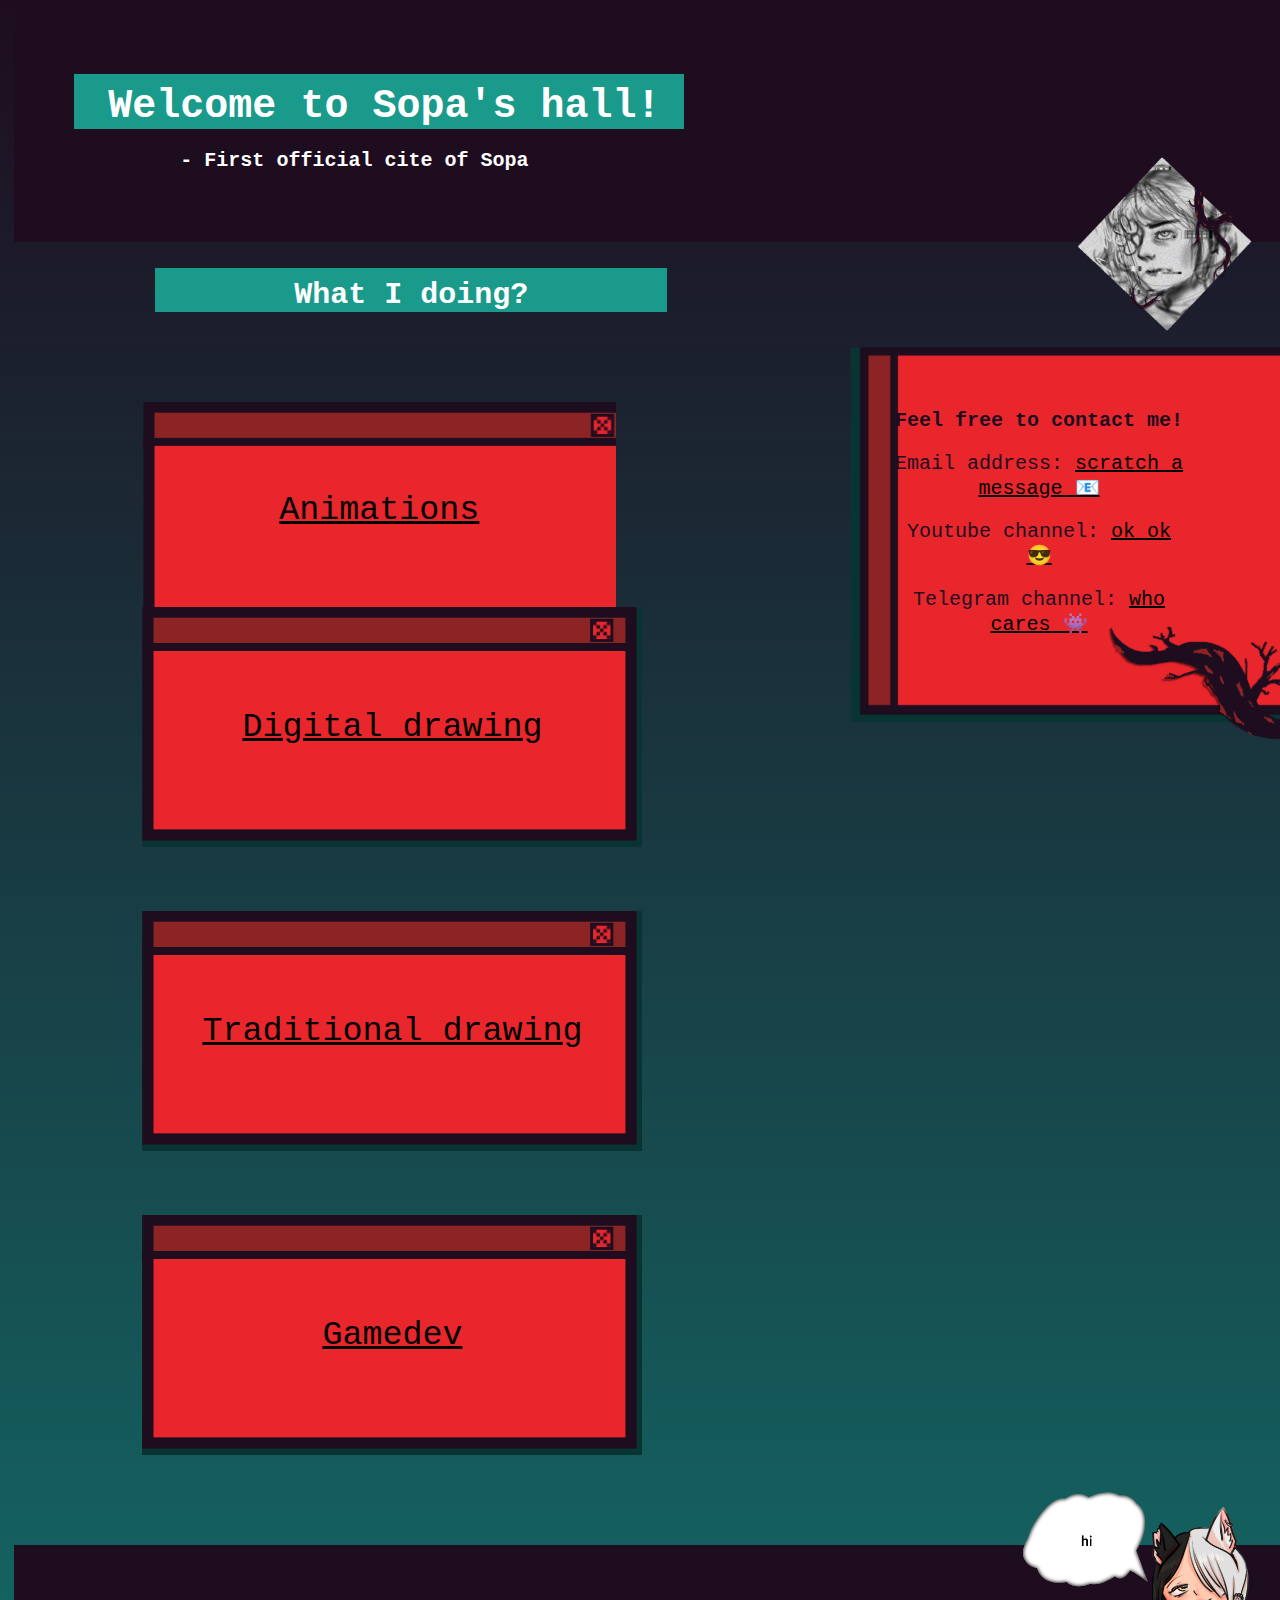
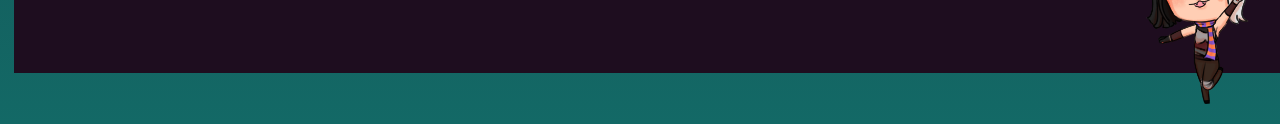
<file: index.html>
<!DOCTYPE html>
   <HTML lang="en">
       <html>
           <head>
               <title>Sopa</title>
               <link rel="shortcut icon" type="x-icon" href="./images/blackcube fanicon.png">
               <link rel="stylesheet" href="style/style.css">
               <header> 
                
            <h4>Welcome to Sopa's hall!</h4>
                <!--Logo-->
                <element>
                  <img src="images/Untitled334_20240304103254.png", alt="logo">
                </element>
               
            <h3>- First official cite of Sopa</h3>

            
              </header>   

           </head>

           <body>
           <h1>What I doing?</h1>

               <!-- "feel free to contact me" side element --> 
           <aside id = "contactmeinfo">
       
            
            <p><b>Feel free to contact me!</b></p>
            <p>Email address: <a href="mailto:sopasillybrain@gmail.com">scratch a message &#128231;</a> </p>
            <p>Youtube channel: <a href="https://www.youtube.com/channel/UCcZA6f1gOTlinc3FDL_ObxQ"> ok ok &#128526;</a></p>
            <p>Telegram channel: <a href= "https://t.me/mybrainissilly">who cares &#128126;</a></p>
            
           
           </aside>

           <aside>
               <!-- animation button --> 
           <element id = "animation">
           <a href="./animations/anim.html">Animations</a>
           </element>
           </aside>

              <!-- first button --> 
          <a href="./digital drawing/sdigitaldraw.html">
            <button>Digital drawing</button>
          </a>
        </table>
              <!-- second button --> 
          <a href="./traditional drawing/straddraw.html">
            <button>Traditional drawing</button>
          </a>
              <!-- third button --> 
          <a href="./gamedev/sgamedev.html">
            <button>Gamedev</button>
          </a>
              <!--Mascot-->
              <img id = "chibi" src="./images/himascot.png" />
            </a>
         
         <footer>
      
           <tr></tr><td></td><tr></tr><td></td><tr></tr>
          </footer>
         
           </body>
       </html>
</file>
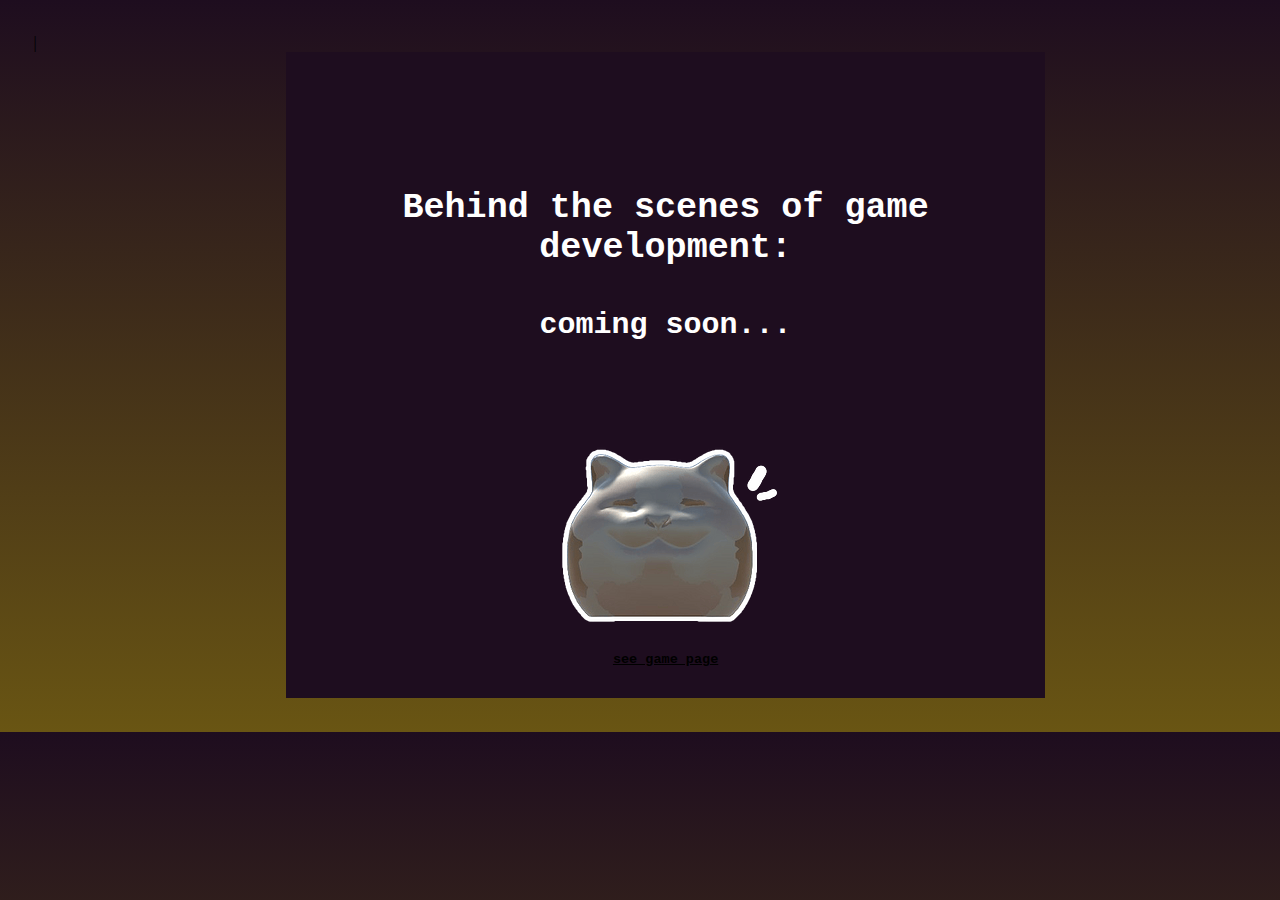
<file: gamedev/sgamedev.html>
<!DOCTYPE html>
|<html>

<html lang="en">


<head>
    <meta charset="UTF-8">
    <meta http-equiv="X-UA-Compatible" content="IE=edge">
    <meta name="viewport" content="width=device-width, initial-scale=1.0">
    <link rel="stylesheet" href="../gamedev/gamedevstyle.css">
    <link rel="shortcut icon" type="x-icon" href="./images/GD.png">

    <title>Game Development</title>

               <!--MAIN TEXT-->
    <header>

        <h3> Behind the scenes of game development: </h3>

        <animation>
            <h4>coming soon...</h4>
        </animation>

        <!--LOGO OF THE BREAD CAT GAME-->
        <img src="images/slwab.png">
        <h2><a href ="https://tygrojaba.itch.io/">see game page</a></h2>

    </header>
</head>

<body>
   
</body>

</html>
</file>
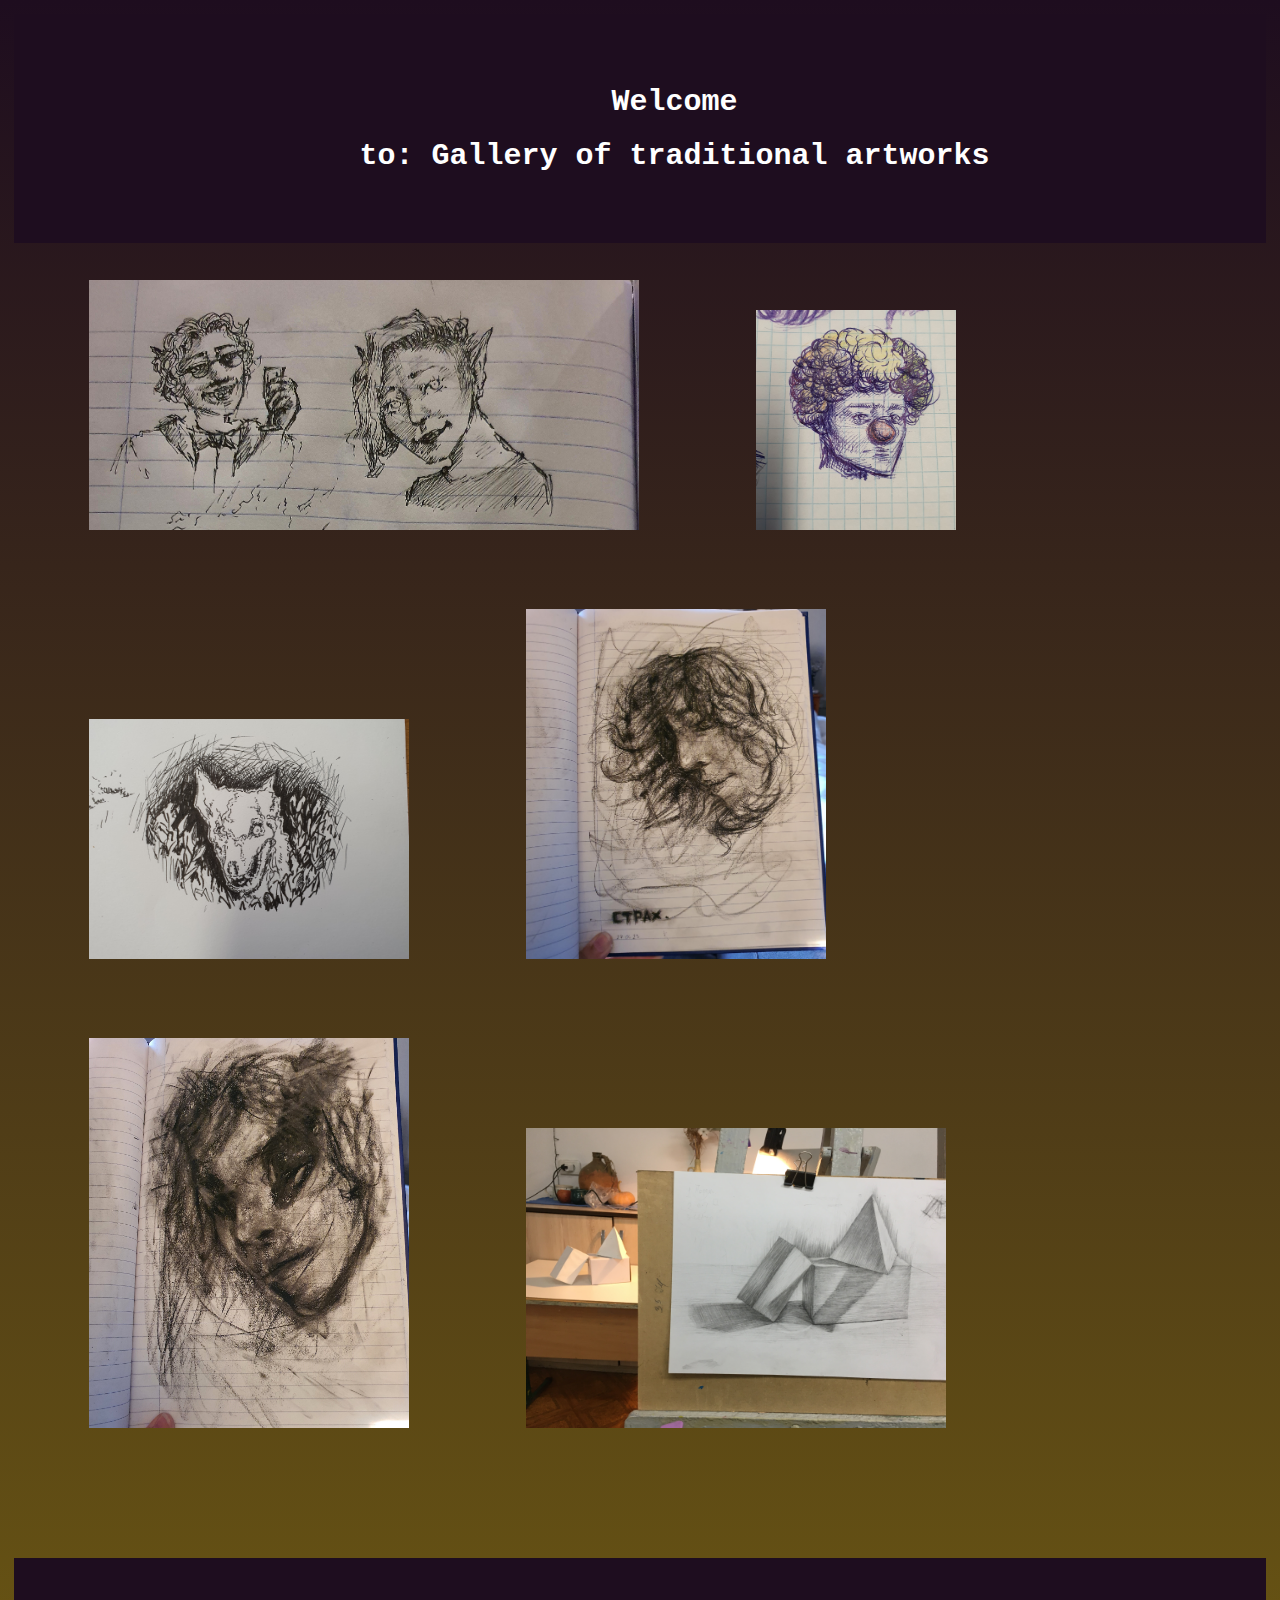
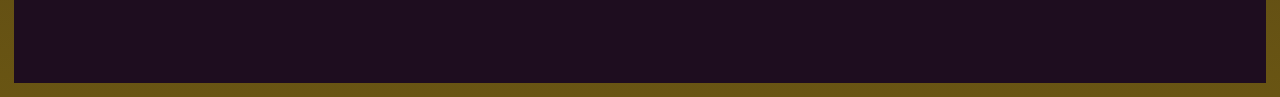
<file: traditional drawing/straddraw.html>
<html>
    <link rel="shortcut icon" type="x-icon" href="./traditional artworks/TD.png">
    <link rel="stylesheet" href="../traditional drawing/traddrawstyle.css">
    <title>
Traditional drawing
    </title>

    <head>
    <header>
<h1>Welcome</h1>
<h1>to: Gallery of traditional artworks</h1>
    </header>
    </head>

    <body>

   <img src="./traditional artworks/20230802_220820.jpg" width="550" height="250">
   <img src="./traditional artworks/20231004_095949.jpg" width="200" height="220">
   <img src="./traditional artworks/20231010_140345.jpg" width="320" height="240">
   <img src="./traditional artworks/charcoal side.jpg" width="300" height="350">
   <img src="./traditional artworks/snake eye.jpg" width="320" height="390">
   <img src="./traditional artworks/old graphic.JPG" width="420" height="300">
  
    </body>

    <footer>

    </footer>


</html>
</file>
<file: style/style.css>
html{ 
    background: rgb(30,13,31);
    background: linear-gradient(180deg, rgba(30,13,31,1) 0%, rgba(19,105,102,1) 100%);
}
h1{
    width: 40%;
    padding-top: 10px;
    font-size: 30px;
    font-family:'Courier New', Courier, monospace;
    color: white;
    background-color: rgb(26, 154, 139);
    text-align: center;
    margin: 2%;
    margin-left: 11%;
}
h3{
    width: 50%;
    font-size: 20px;
    font-family: 'Courier New', Courier, monospace;
    color: white;
    padding-bottom: 10px;
    text-align: center;
}
h4{
    width: 50%;
    padding-top: 10px;
    padding-left: 10px;
    font-size: 40px;
    font-family:'Courier New', Courier, monospace;
    color: white;
    background-color: rgb(26, 154, 139);
    text-align: center;
    margin: 20px;
    
}
header {
    background-color: rgb(30, 13, 31);
    padding: 40px;
    text-align: left;
    font-size: 35px;
    color: white;
    text-align: justify;
  }
  img{ 
    width: 15%;
    float: right;
  }
  
  button{
    height: 240px;
    width: 500px;
    border: 0ch;
    background-image: url('../images/button\ window.png');
    background-size: cover; 
    color: black;
    font-size: 25pt;
    font-family: 'Courier New', Courier, monospace;
    padding: 4%;
    display: block;
    margin-top: 5%;
    margin-left: 10%;
  }
  body{
    padding: 0.5%;
    width: 100%;
  }
  a:link {
    color:  black;
  }
  a:hover {
    color: white;
  }
  a:active {
    color: white;
  }
  footer{
  background-color: rgb(30,13,31);
  width: 100%;
  margin-top: 7%;
  margin-bottom: 0;
  padding-bottom: 10%;
 }
 div{
  width: 150%;
  display:inline;
  padding: 0%;
  margin-bottom: 10%;
  float:right;
 }
 p{
  width: 80%;
  font-size: 20px;
  font-family: 'Courier New', Courier, monospace;
  color: rgb(30, 13, 31) ;
  padding-left: 5%;
 }
 #chibi{
  width: 22%;
  float: right;
 }

 #contactmeinfo{
  font-style: 'Courier New', Courier, monospace;
  width: 29%;
  padding: 4%;
  padding-bottom: 7%;
  background-image: url(../images/rotten\ window\ NEW\ SIZE.png);
  float: right;
  text-align: center;
  
 }
 #video{
  width: 165;
  height: 111;
  float: right;
 }
 #animation{
  height: 65px;
  width: 371px;
  float: inline-end;
  background-image: url('../images/button\ window.png'); 
  text-align: center;
  font-size: 25pt;
  font-family: 'Courier New', Courier, monospace;
  padding: 4%;
  padding-top: 7%;
  margin-right: 16%;
  margin-top: 5%;
 }
</file>
<file: gamedev/gamedevstyle.css>
html{
    background: rgb(30,13,31);
    background: linear-gradient(180deg, rgba(30,13,31,1) 0%, rgb(105, 85, 19) 100%);
}
header{
    background-color: rgb(30, 13, 31);
    padding: 5%;
    font-size: 30px;
    color: white;
    margin-left: 25%;
    text-align: center;
    font-size: 30px;
    font-family:'Courier New', Courier, monospace;
    padding-bottom: 2% ;
    padding-top: 10%;
}
h4{
    animation: color-change 1s infinite;
        
}
body{
    width: 79%;
    padding: 2%;
}
@keyframes color-change {
    10% { color: white; }
    50% { color: black; }
    100% {color: white;}
  }
 h2{
    font-size: 45%;
    font-family:'Courier New', Courier, monospace;
 }
 a:link {
    color:  black;
  }
  a:hover {
    color: white;
  }
  a:active {
    color: white;
  }
</file>
<file: traditional drawing/traddrawstyle.css>
html{
    background: rgb(30,13,31);
    background: linear-gradient(180deg, rgba(30,13,31,1) 0%, rgb(105, 85, 19) 100%);
}

h1{
   
    font-size: 30px;
    font-family:'Courier New', Courier, monospace;
    color: white;
    text-align: center;
    margin-left: 6%;
}

header {
  background-color: rgb(30, 13, 31);
  padding: 4%;
 
}
body{
 padding: 0.5%;
 
}
img{
  padding: 3%; 
  margin-left: 3%;
}
footer{
  background-color: rgb(30,13,31);
  width: 100%;
  margin-top: 7%;
  margin-bottom: 0;
  padding-bottom: 10%;
 }
</file>
